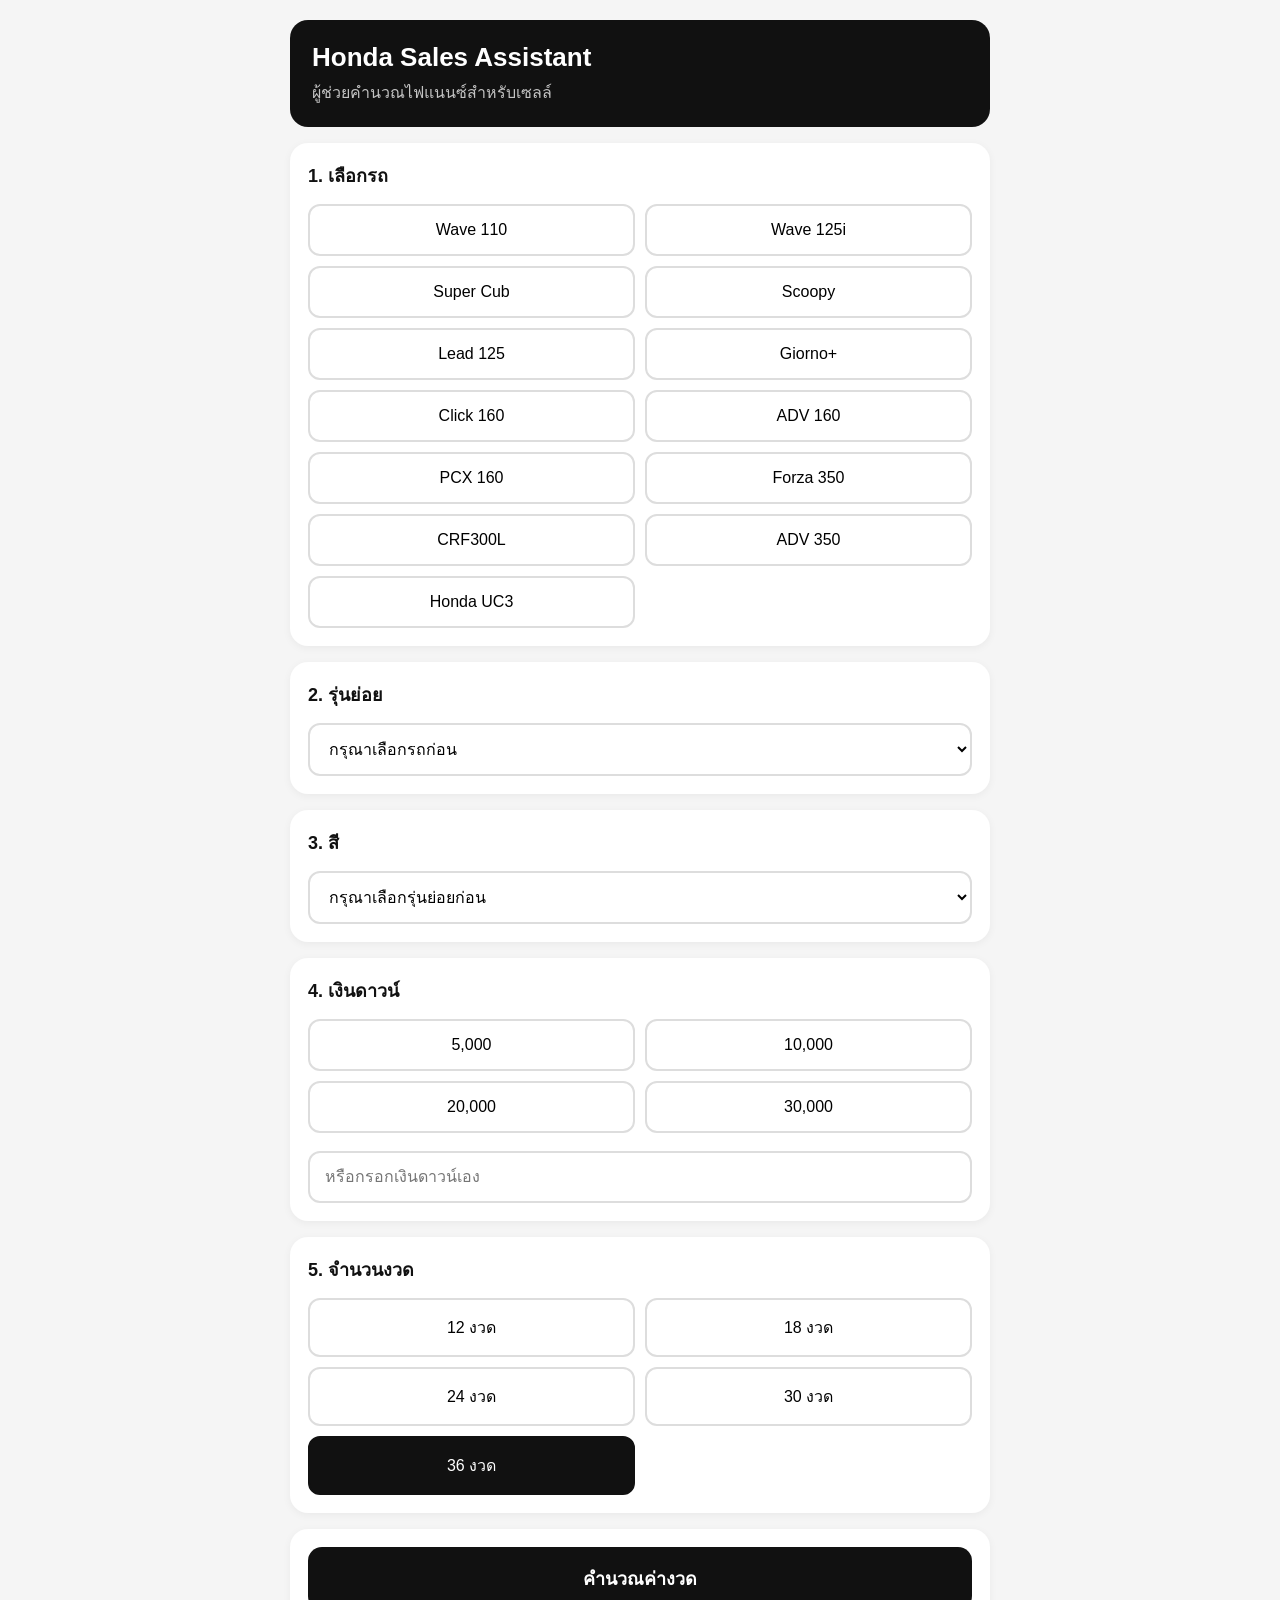
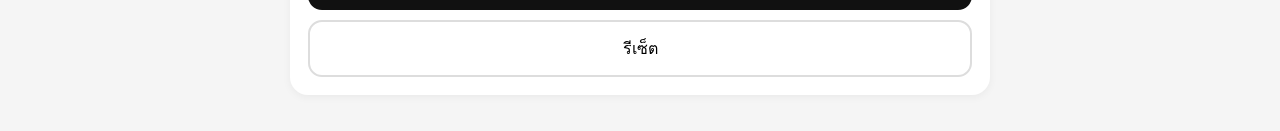
<file: index.html>
<!DOCTYPE html>
<html lang="th">

<head>

  <meta charset="UTF-8">

  <meta
    name="viewport"
    content="width=device-width, initial-scale=1.0"
  >

  <title>Honda Sales Assistant</title>

  <link
    rel="stylesheet"
    href="style.css"
  >

</head>


<body>


<div class="container">


  <!-- HEADER -->

  <div class="header">

    <h1>Honda Sales Assistant</h1>

    <p>
      ผู้ช่วยคำนวณไฟแนนซ์สำหรับเซลล์
    </p>

  </div>



  <!-- เลือกรถ -->

  <div class="card">

    <div class="section-title">
      1. เลือกรถ
    </div>


    <div class="grid">


      <button
        class="option car-option"
        onclick="selectCar('Wave 110', this)"
      >
        Wave 110
      </button>


      <button
        class="option car-option"
        onclick="selectCar('Wave 125i', this)"
      >
        Wave 125i
      </button>


      <button
        class="option car-option"
        onclick="selectCar('Super Cub', this)"
      >
        Super Cub
      </button>


      <button
        class="option car-option"
        onclick="selectCar('Scoopy', this)"
      >
        Scoopy
      </button>


      <button
        class="option car-option"
        onclick="selectCar('Lead 125', this)"
      >
        Lead 125
      </button>


      <button
        class="option car-option"
        onclick="selectCar('Giorno+', this)"
      >
        Giorno+
      </button>


      <button
        class="option car-option"
        onclick="selectCar('Click 160', this)"
      >
        Click 160
      </button>


      <button
        class="option car-option"
        onclick="selectCar('ADV 160', this)"
      >
        ADV 160
      </button>


      <button
        class="option car-option"
        onclick="selectCar('PCX 160', this)"
      >
        PCX 160
      </button>


      <button
        class="option car-option"
        onclick="selectCar('Forza 350', this)"
      >
        Forza 350
      </button>


      <button
        class="option car-option"
        onclick="selectCar('CRF300L', this)"
      >
        CRF300L
      </button>


      <button
        class="option car-option"
        onclick="selectCar('ADV 350', this)"
      >
        ADV 350
      </button>


      <button
        class="option car-option"
        onclick="selectCar('UC3', this)"
      >
        Honda UC3
      </button>


    </div>

  </div>



  <!-- รุ่นย่อย -->

  <div class="card">

    <div class="section-title">
      2. รุ่นย่อย
    </div>


    <select
      id="modelSelect"
      onchange="selectModel()"
    >

      <option value="">
        กรุณาเลือกรถก่อน
      </option>

    </select>

  </div>



  <!-- สี -->

  <div class="card">

    <div class="section-title">
      3. สี
    </div>


    <select
      id="colorSelect"
      onchange="selectColor()"
    >

      <option value="">
        กรุณาเลือกรุ่นย่อยก่อน
      </option>

    </select>

  </div>



  <!-- เงินดาวน์ -->

  <div class="card">

    <div class="section-title">
      4. เงินดาวน์
    </div>


    <div class="grid">


      <button
        class="option down-option"
        onclick="selectDown(5000, this)"
      >
        5,000
      </button>


      <button
        class="option down-option"
        onclick="selectDown(10000, this)"
      >
        10,000
      </button>


      <button
        class="option down-option"
        onclick="selectDown(20000, this)"
      >
        20,000
      </button>


      <button
        class="option down-option"
        onclick="selectDown(30000, this)"
      >
        30,000
      </button>


    </div>


    <br>


    <input
      id="customDown"
      type="number"
      placeholder="หรือกรอกเงินดาวน์เอง"
      oninput="customDownChanged()"
    >

  </div>



  <!-- จำนวนงวด -->

  <div class="card">

    <div class="section-title">
      5. จำนวนงวด
    </div>


    <div class="grid">


      <button
        class="option month-option"
        onclick="selectMonths(12, this)"
      >
        12 งวด
      </button>


      <button
        class="option month-option"
        onclick="selectMonths(18, this)"
      >
        18 งวด
      </button>


      <button
        class="option month-option"
        onclick="selectMonths(24, this)"
      >
        24 งวด
      </button>


      <button
        class="option month-option"
        onclick="selectMonths(30, this)"
      >
        30 งวด
      </button>


      <button
        class="option month-option selected"
        onclick="selectMonths(36, this)"
      >
        36 งวด
      </button>


    </div>

  </div>



  <!-- คำนวณ -->

  <div class="card">

    <button
      class="calculate"
      onclick="calculate()"
    >
      คำนวณค่างวด
    </button>


    <button
      class="reset"
      onclick="resetForm()"
    >
      รีเซ็ต
    </button>

  </div>



  <!-- ผลลัพธ์ -->

  <div
    id="result"
    class="result"
    style="display:none;"
  >

  </div>


</div>



<!-- ฐานข้อมูลรถ -->

<script src="motorcycles.js"></script>


<!-- ระบบคำนวณ -->

<script src="app.js"></script>


</body>

</html>
</file>
<file: style.css>
* {
  box-sizing: border-box;
}

body {
  margin: 0;
  padding: 20px;
  background: #f5f5f5;
  font-family: Arial, sans-serif;
  color: #111;
}

.container {
  max-width: 700px;
  margin: 0 auto;
}

.header {
  background: #111;
  color: white;
  padding: 22px;
  border-radius: 18px;
  margin-bottom: 16px;
}

.header h1 {
  margin: 0;
  font-size: 26px;
}

.header p {
  margin: 7px 0 0;
  opacity: 0.75;
}

.card {
  background: white;
  padding: 18px;
  border-radius: 18px;
  margin-bottom: 16px;
  box-shadow: 0 2px 8px rgba(0,0,0,0.05);
}

.section-title {
  font-size: 18px;
  font-weight: bold;
  margin-bottom: 14px;
}

.grid {
  display: grid;
  grid-template-columns: repeat(2, 1fr);
  gap: 10px;
}

.option {
  width: 100%;
  padding: 15px 10px;
  background: white;
  border: 2px solid #ddd;
  border-radius: 12px;
  font-size: 16px;
  cursor: pointer;
}

.option.selected {
  background: #111;
  color: white;
  border-color: #111;
}

select,
input {
  width: 100%;
  padding: 15px;
  border: 2px solid #ddd;
  border-radius: 12px;
  background: white;
  font-size: 16px;
}

.calculate {
  width: 100%;
  padding: 17px;
  border: none;
  border-radius: 14px;
  background: #111;
  color: white;
  font-size: 18px;
  font-weight: bold;
}

.reset {
  width: 100%;
  padding: 14px;
  border: 2px solid #ddd;
  border-radius: 14px;
  background: white;
  font-size: 16px;
  margin-top: 10px;
}

.result {
  background: #111;
  color: white;
  padding: 20px;
  border-radius: 18px;
  margin-top: 16px;
}

.result h2 {
  margin-top: 0;
}

.row {
  display: flex;
  justify-content: space-between;
  padding: 8px 0;
  border-bottom: 1px solid #333;
}

.highlight {
  font-size: 26px;
  font-weight: bold;
  margin-top: 15px;
}

.small {
  color: #777;
  font-size: 14px;
  margin-top: 8px;
}

@media (max-width: 480px) {
  body {
    padding: 12px;
  }

  .grid {
    grid-template-columns: 1fr 1fr;
  }

  .header h1 {
    font-size: 22px;
  }
}
</file>
